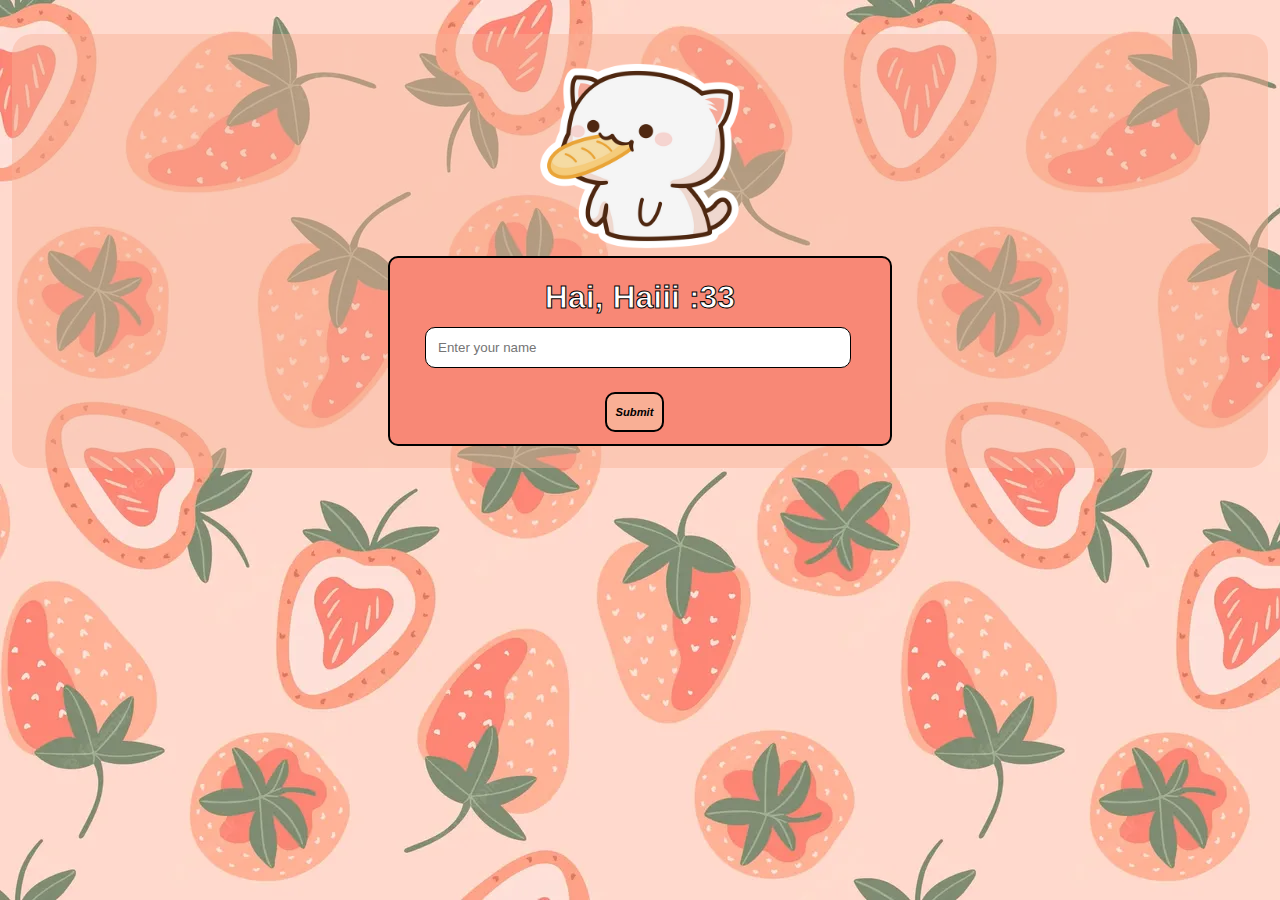
<file: index.html>
<!DOCTYPE html>
<html lang="en">
<head>
    <meta charset="UTF-8">
    <meta name="viewport" content="width=device-width, initial-scale=1.0">
    <title>HAPI SPAWN DAYY!</title>
    <link rel="stylesheet" href="style.css">
</head>
<body>
      
    <div class="wrapper">

        <div class="container">
            <div class="page1">
                <img src="page1.png" width="200px" height="200px" alt="cat">
                <div id="Box">
                    <h1 align="center" id="greet">Hai, Haiii :33</h1>

                    <input type="text" id="username" placeholder="Enter your name">

                    <button onclick="greetPerson(), togglePage2()" id="submit">Submit</button>
                </div>
            </div>

            <div class="page2">
                <div id="Box2">
                    <img src="page2.png" alt="page2" id="img2" width="200px" height="200px">
                    <h1 align="center" id="greet2"></h1>

                    <button id="click" onclick="goPage3()">Click Me!</button>
                </div>
                
            </div>

            <div class="page3">
                
                <img src="page34.png" width="200px" height="200px" alt="">
                <div id="Box3">
                    <h1 align="center" id="greet3">I did  this just for you</h1>
                    <br>
                    <br>
                    <br>
                </div>
                <div class="buttons">
                     <button id="prev" onclick="goPage2()">Previous</button>
                     <buttod id="next" onclick="goPage4()">Next</button>
                </div>
               
        </div>

        <div class="page4">
                
            <img src="page34.png" width="200px" height="200px" alt="">
            <div id="Box4">
                <h1 align="center" id="greet4">I did  this just for you</h1>
                
                <h1 align="center" id="greet4">I hope you like it ;)</h1>
            </div>
            <div class="buttons">
                 <button id="prev2" onclick="goPage3()">Previous</button>
                 <buttod id="next2" onclick="goPage5()">Next</button>
            </div>
           
    </div>

    <div class="page5">
             <div class="box5">   
                <img src="ready.png" width="200px" height="200px" alt="">
                <div id="Box5">
                     <h1 align="center" id="greet5">Ready?</h1>
                </div>
                <div class="buttones">
                    <a href="gift.html"><p>hihi</p></a>
                </div>
            </div>
    </div>





</div>
</div>



    <script src="suprise.js"></script>
</body>
</html>
</file>
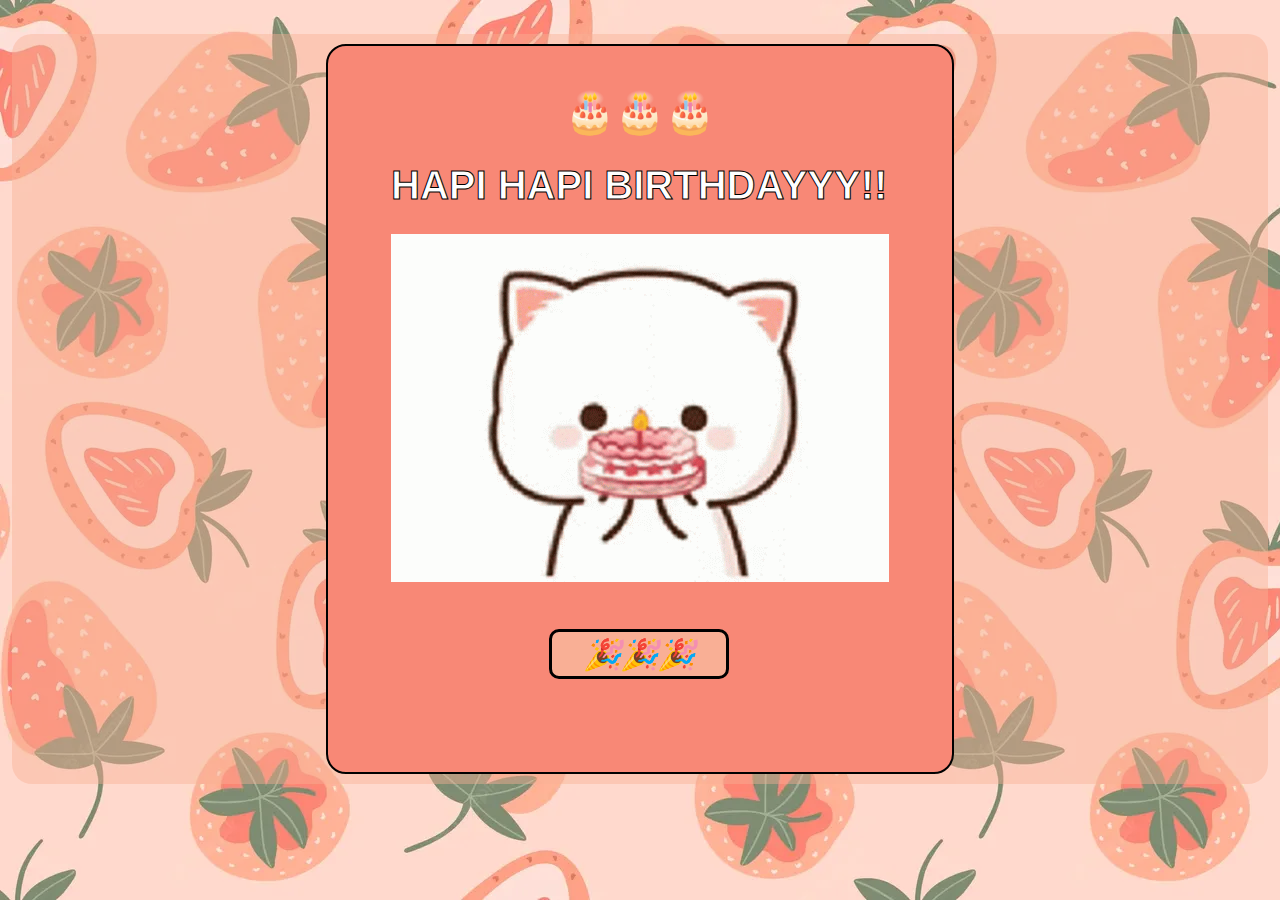
<file: gift.html>
<!DOCTYPE html>
<html lang="en">
<head>
    <meta charset="UTF-8">
    <meta name="viewport" content="width=device-width, initial-scale=1.0">
    <title>HAPI HAPI HAPI</title>
    <link rel="stylesheet" href="styl.css">
</head>
<body>
      
    <div class="wrapper">

        <div class="container">
           
    <div class="horay">
        
        <div class="card">   
          <h1 align="center">🎂🎂🎂</h1>
          <h1 id="hbdname"> HAPI HAPI BIRTHDAYYY!!</h1>
          <img src="peach-and-goma-peachcat.gif" alt="HAPI BIRTHDAYYY!">
          <br>
          <div class="extra">
          <button id="totot">🎉🎉🎉</button>
          </div>
          <br>
          <br>
          <br>

        </div>
</div>




</div>
</div>



    <script src="suprise.js"></script>
</body>
</html>
</file>
<file: style.css>
body{
    background-color:var(--primary) ;
    background-image: url(cutestraw.webp);
    
}

  :root{
    --primary: #f88876;
    --sec: #f9af95;
}

/*-------- cut ---------*/

.wrapper{
    display: flex;
    flex-flow: row wrap;
    margin-top: 30px;
    width: 100%;
    justify-content: right;
    align-items: right;

}

.wrapper>*{
    padding: 10px;
    margin: 4px;
    flex: 1 100%;
    border-radius: 20px;
}

/*========== cut ==========*/

  .container{
    background: #f9b0956e;
    height: 100%;
    width: 100%;
    display: flex;
    justify-content: center;
}
  .page1{
    display: flex;
    width: 100%; /* This line makes the .Profile width dynamic */
    border-radius: 20px;
    padding: 12px;
    flex-flow: column;
    justify-content: center;
    align-items: center;
  }

 
  #Box{
    width: 500px;
    height: auto;
    display: block;
    font-family: 'Segoe UI', Tahoma, Geneva, Verdana, sans-serif;
    background-color: var(--primary);
    border-radius: 10px;
    border: solid black 2px;
    flex-flow: column;
    justify-content: center;
  }

  #greet{
    color: white;
    -webkit-text-stroke-width: 1px;
    -webkit-text-stroke-color: black;
  }

  input{
    border: none;
    appearance: none;
    background: white;
    padding: 12px;
    width:400px;
    margin: 12px;
    margin-left: 35px;
    border: solid black 1px;
    border-radius: 10px;
    margin-top: -30px;
  }

  #submit{
    appearance: none;
    border: solid black 2px;
    height: 40px;
    width: 59px;
    margin: 12px;
    margin-left: 43%;
    background: var(--sec);
    color: black;
    font-family: Verdana, Geneva, Tahoma, sans-serif;
    padding: 4px;
    font-size: 70%;
    font-style: italic;
    font-weight: bold;
    border-radius: 10px;
  }

  #submit:hover{
    cursor: pointer;
  }

  .page2{
    display: none;
    width: 100%; /* This line makes the .Profile width dynamic */
    border-radius: 20px;
    padding: 12px;
    flex-flow: column;
    justify-content: center;
    align-items: center;
  }

 #Box2{
    width: 500px;
    height: auto;
    display: block;
    font-family: 'Segoe UI', Tahoma, Geneva, Verdana, sans-serif;
    border-radius: 10px;
    flex-flow: column;
    justify-content: center;
    align-items: center;
 }

 #img2{
    margin-left: 29%;
    margin-bottom: -8px;
 }

 #greet2{
    color: white;
    -webkit-text-stroke-width: 1px;
    -webkit-text-stroke-color: black;
  }

  #click{
    appearance: none;
    border: solid black 2px;
    height: 50px;
    width: 100px;
    margin: 12px;
    margin-left: 41%;
    background: var(--sec);
    color: black;
    font-family: Verdana, Geneva, Tahoma, sans-serif;
    padding: 4px;
    font-size: 70%;
    font-style: italic;
    font-weight: bold;
    border-radius: 10px;
  }

  #click:hover{
    cursor: pointer;
  }

  .page3{
    display: none;
    width: 100%; /* This line makes the .Profile width dynamic */
    border-radius: 20px;
    padding: 12px;
    flex-flow: column;
    justify-content: center;
    align-items: center;
  }

  #Box3{
    width: 500px;
    height: auto;
    display: block;
    font-family: 'Segoe UI', Tahoma, Geneva, Verdana, sans-serif;
    border-radius: 10px;
    flex-flow: column;
    justify-content: center;
    align-items: center;
    background-color: #a8b87a;
    border: solid black 1px;
 }

 #greet3{
  color: white;
  -webkit-text-stroke-width: 1px;
  -webkit-text-stroke-color: black;
  margin-top: 4px;
 }

 #prev {
  appearance: none;
  border: solid black 2px;
  height: 50px;
  width: 100px;
  margin: 12px;
  margin-left: 10px;
  background: var(--sec);
  color: black;
  font-family: Verdana, Geneva, Tahoma, sans-serif;
  padding: 4px;
  font-size: 70%;
  font-style: italic;
  font-weight: bold;
  border-radius: 10px;
  cursor: pointer;

  /* Center text */
  display: flex;
  align-items: center;
  justify-content: center;
}

#next {
  /* Box model */
  height: 50px;
  width: 100px;
  margin: 12px 0 12px 10px;
  padding: 4px;

  /* Borders */
  border: solid black 2px;
  border-radius: 10px;

  /* Typography */
  font: bold italic 70%/1.2 Verdana, Geneva, Tahoma, sans-serif;
  color: black;

  /* Background */
  background: var(--sec);

  /* Reset appearance */
  appearance: none;
  cursor: pointer;

  /* Center text */
  display: flex;
  align-items: center;
  justify-content: center;
}

.buttons {
  display: flex;
  flex-flow: row;
}

.page4{
  display: none;
  width: 100%; /* This line makes the .Profile width dynamic */
  border-radius: 20px;
  padding: 12px;
  flex-flow: column;
  justify-content: center;
  align-items: center;
}

#Box4{
  width: 500px;
  height: auto;
  display: block;
  font-family: 'Segoe UI', Tahoma, Geneva, Verdana, sans-serif;
  border-radius: 10px;
  flex-flow: column;
  justify-content: center;
  align-items: center;
  background-color: #a8b87a;
  border: solid black 1px;
}

#greet4{
color: white;
-webkit-text-stroke-width: 1px;
-webkit-text-stroke-color: black;
margin-top: 4px;
}

#prev2{
appearance: none;
border: solid black 2px;
height: 50px;
width: 100px;
margin: 12px;
margin-left: 10px;
background: var(--sec);
color: black;
font-family: Verdana, Geneva, Tahoma, sans-serif;
padding: 4px;
font-size: 70%;
font-style: italic;
font-weight: bold;
border-radius: 10px;
cursor: pointer;

/* Center text */
display: flex;
align-items: center;
justify-content: center;
}

#next2{
/* Box model */
height: 50px;
width: 100px;
margin: 12px 0 12px 10px;
padding: 4px;

/* Borders */
border: solid black 2px;
border-radius: 10px;

/* Typography */
font: bold italic 70%/1.2 Verdana, Geneva, Tahoma, sans-serif;
color: black;

/* Background */
background: var(--sec);

/* Reset appearance */
appearance: none;
cursor: pointer;

/* Center text */
display: flex;
align-items: center;
justify-content: center;
}

.buttons {
display: flex;
flex-flow: row;
}

/*================================*/

.page5{
  display: none;
  width: 100%; /* This line makes the .Profile width dynamic */
  border-radius: 20px;
  padding: 12px;
  flex-flow: column;
  justify-content: center;
  align-items: center;
}

.box5{
  width: 500px;
  height: auto;
  display: flex;
  font-family: 'Segoe UI', Tahoma, Geneva, Verdana, sans-serif;
  border-radius: 10px;
  flex-flow: column;
  justify-content: center;
  align-items: center;
 
}

#greet5{
color: white;
-webkit-text-stroke-width: 1px;
-webkit-text-stroke-color: black;
margin-top: 4px;
font-size: 60px;
}

.buttones{
  appearance: none;
border: solid black 3px;
height: 50px;
width: 100px;
margin: 12px;
margin-left: 10px;
background: var(--sec);
color: white;
font-family: Verdana, Geneva, Tahoma, sans-serif;
padding: 4px;
font-size: 70%;
font-style: italic;
font-weight: bold;
border-radius: 10px;
cursor: pointer;
font-size: 30px;
-webkit-text-stroke: black 1px;

/* Center text */
display: flex;
align-items: center;
justify-content: center;
}

/*================================*/
</file>
<file: styl.css>
body{
    background-color:var(--primary) ;
    background-image: url(cutestraw.webp);
    
}

  :root{
    --primary: #f88876;
    --sec: #f9af95;
}

/*-------- cut ---------*/
.horay{
    background-color: var(--primary);
    display: flex;
    width: 600px; /* This line makes the .Profile width dynamic */
    border-radius: 20px;
    padding: 12px;
    flex-flow: column;
    justify-content: center;
    align-items: center;
    border: solid black 2px;
    height: 100%;
  }
  

  .card{
    color: white;
    -webkit-text-stroke-width: 1px;
    -webkit-text-stroke-color: black;
    margin-top: 4px;
    font-size: 20px;
    }
  
    #totot{
      appearance: none;
    border: solid black 3px;
    height: 50px;
    width: 180px;
    margin: 12px;
    margin-left: 10px;
    background: var(--sec);
    color: white;
    font-family: Verdana, Geneva, Tahoma, sans-serif;
    padding: 4px;
    font-size: 70%;
    font-style: italic;
    font-weight: bold;
    border-radius: 10px;
    cursor: pointer;
    font-size: 30px;
    -webkit-text-stroke: black 1px;
    
    /* Center text */
    display: flex;
    align-items: center;
    justify-content: center;
    }
  
    .extra{
      display: flex;
      justify-content: center;
      margin-top: 30px;
    }
  
    #hbdname{
      font-family: 'Segoe UI', Tahoma, Geneva, Verdana, sans-serif;
    }

    .wrapper{
        display: flex;
        flex-flow: row wrap;
        margin-top: 30px;
        width: 100%;
        justify-content: right;
        align-items: right;
    
    }
    
    .wrapper>*{
        padding: 10px;
        margin: 4px;
        flex: 1 100%;
        border-radius: 20px;
    }
    
    /*========== cut ==========*/
    
      .container{
        background: #f9b0956e;
        height: 100%;
        width: 100%;
        display: flex;
        justify-content: center;
    }
</file>
